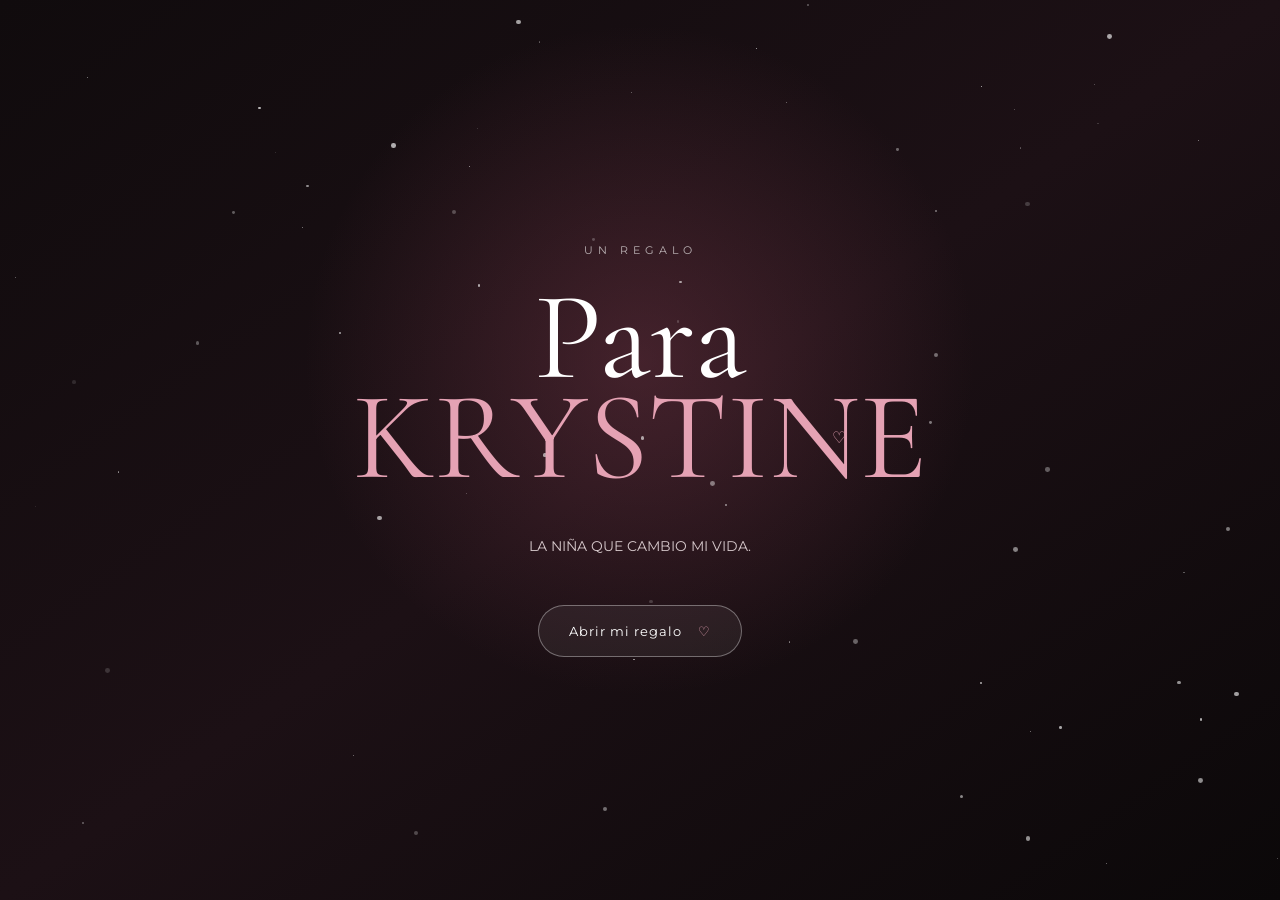
<file: index.html>
<!DOCTYPE html>
<html lang="es">
<head>
    <meta charset="UTF-8">
    <meta name="viewport" content="width=device-width, initial-scale=1.0">

    <title>Para Krystine 💕</title>

    <link rel="preconnect" href="https://fonts.googleapis.com">
    <link rel="preconnect" href="https://fonts.gstatic.com" crossorigin>

    <link href="https://fonts.googleapis.com/css2?family=Cormorant+Garamond:wght@400;500;600;700&family=Montserrat:wght@300;400;500;600&display=swap" rel="stylesheet">

    <link rel="stylesheet" href="style.css">
</head>

<body>

    <!-- =========================
         PANTALLA DE INICIO
    ========================== -->

    <section id="inicio" class="screen intro-screen">

        <div class="stars"></div>

        <div class="intro-content">

            <p class="small-text">UN REGALO</p>

            <h1>
                Para<br>
                <span>KRYSTINE</span>
            </h1>

            <p class="intro-description">
                LA NIÑA QUE CAMBIO MI VIDA.
            </p>

            <button class="main-button" onclick="comenzar()">
                Abrir mi regalo
                <span>♡</span>
            </button>

        </div>

        <div class="scroll-hint">
            <span>♡</span>
        </div>

    </section>


    <!-- =========================
         INTRODUCCIÓN
    ========================== -->

    <section id="intro" class="screen section-light hidden">

        <div class="content-container">

            <p class="section-number">UNA CARTA PARA TI</p>

            <h2>
                Antes de que leas esto...
            </h2>

            <div class="decorative-line"></div>

           <p class="normal-paragraph">
                Hola, mi amorcito.
            </p>

            <p class="normal-paragraph">
                Te escribí una carta bonita, espero que te guste mucho. La he estado trabajando durante varias noches ya hahaha.
            </p>

            <p class="normal-paragraph">
                La organicé como un viajecito de tren, así que cada una de las páginas que verás a continuación serán las estaciones de este viajecito.
            </p>

            <p class="normal-paragraph">
                Tambien quiero que sepas que esto que escribí no me alcanza para decirte todo lo que eres para mí, todo lo que me importas y todo lo que amo de ti.
            </p>

            <p class="normal-paragraph">
                Espero que la disfrutes mucho y que no sea demasiado texto. ❤️
            </p>

            <p class="normal-paragraph">
                <i><b>Nota: Las frases en tono rosa cuentan algo bonito tambien si las llegas a leer en conjunto asi que si lo deseas en otra ocasion podrias leer solo esas frases</b></i>
            </p>

            <button class="outline-button" onclick="mostrarSeccion('estacion1')">
                Quiero seguir leyendo →
            </button>

        </div>

    </section>


    <!-- =========================
         Estacion 1
    ========================== -->

    <section id="estacion1" class="screen section-dark hidden">

        <div class="content-container letter-container">

             <p class="section-number">Estación 1 —</p>
            
            <h2 class="light-title">
                Donde aprendí a admirarte
            </h2>
            
            <p class="section-description"><i>“Antes de decirte todo lo que tengo en el corazón, quiero detenerme un momento a hablar de ti.”</i></p>

            <div class="decorative-line pink"></div>
            
            <div class="letter">

                <p>
                    Hola, Krystine.
                </p>

                <p>
                    Hoy es tu cumpleaños y creo que hoy es un buen día para abrirte mi corazón por completo. El día de hoy, bueno, tú sabes que es demasiado importante para mí, porque marca el nacimiento de la persona que más amo en mi vida entera. Hoy es tu día y me gustaría recordarte lo importante que eres para mí, pero antes de hablar de nosotros quiero hablar de ti, de la persona que eres y de todas esas cosas que admiro de ti.
                </p>

                <p>
                    Krystine, quiero que sepas que estoy muy orgulloso de ti y lo digo en serio. Sé que día a día tú batallas con ciertas emociones que no puedes controlar, sé que continuamente estás luchando por estar bien y sé que te esfuerzas mucho por hacerlo. Y aun con todo ese peso, admiro mucho que te levantes, que vayas a la escuela, que regreses a casita y ayudes a tu mami, que tengas energías para hacer tus cosas y que sigas intentando, aunque a veces pueda sentirse como que nada avanza.
                </p>

                <p class="letterHighlight">
                    <b><i>Admiro mucho que, a pesar de todo, sigas adelante.</i></b>
                </p>

                <p>
                    Admiro que no te rindas a pesar de las dificultades. Admiro que seas súper dedicada con las cosas que te gustan y que no tengas miedo de probar o intentar cosas nuevas que llamen tu atención. Y admiro mucho que hayas decidido intentar la carrera que te interesaba, seguir tus sueños y no quedarte con las ganas de intentarlo. Sé que ahorita puede parecer un poco lejano, pesado o tedioso, pero aun así lo estás intentando y eso me hace sentir muy orgulloso de ti.
                </p>

                <p class="letterHighlight">
                    <b><i>Tal vez tú no lo veas así todos los días, pero yo sí, te veo.</i></b>
                </p>

                <p>
                    Veo y me doy cuenta de la forma en la que eres con las personas. Admiro que siempre trates de ser amigable y linda con los demás, no importa si los conoces o no. Admiro que te fijes en los sentimientos de las personas y que te importe cómo se sienten. Admiro que te rías de todo y que tengas esa forma tan bonita de querer.
                </p>

                <p class="letterHighlight">
                    <b><i>Admiro que ames desde el corazón.</i></b>
                </p>

                <p>
                    Que ames sin juzgar, sin presionar y desde el fondo de tu corazón. Creo que eso es algo muy especial de ti, algo que no todas las personas tienen, y yo nunca había conocido a una persona como tú. Una persona que puede estar pasando por momentos difíciles y aun así seguir teniendo amor para dar. Una persona que se preocupa por los sentimientos de los demás, que intenta ser amable y que sigue intentando con las cosas que quiere aunque a veces la vida se ponga difícil.
                </p>

                <p class="letterHighlight">
                    <b><i>Y eso dice mucho acerca de quién eres.</i></b>
                </p>

                <p>
                    Admiro que seas inteligente, que seas independiente, que seas libre y que sepas lo que quieres. Admiro que sepas mantener la calma cuando se necesita, que no te achiques ante nadie y que sepas darte a respetar. Admiro que sepas poner límites y que tengas claro lo que quieres y lo que no quieres permitir en tu vida. Admiro mucho a la mujer que eres.
                </p>

                <p>
                    Si alguien me llegara a preguntar qué tiene Krystine que hace que la admire tanto, yo respondería sin dudarlo ni un segundo:
                </p>

                <p class="letterHighlight">
                    <b><i>Tienes el corazón más hermoso que haya conocido.</i></b>
                </p>

                <p>
                    Por eso quería empezar esta carta hablándote de esto, quería que esta primera estación fuera sobre ti, sobre la persona que eres, sobre la mujer que admiro y sobre el corazón tan bonito que tienes.
                </p>

            </div>

            <button class="outline-button light-button" onclick="mostrarSeccion('estacion2')">
                Hay más... →
            </button>

        </div>

    </section>

    <!-- =========================
         Estacion 2
    ========================== -->

    <section id="estacion2" class="screen section-dark hidden">

        <div class="content-container letter-container">

             <p class="section-number">Estación 2 —</p>
            
            <h2 class="light-title">
                Donde me enamoré de ti
            </h2>
            
            <p class="section-description"><i>“Creo que mi corazón te escogió antes de que mi cabeza entendiera qué estaba pasando.”</i></p>

            <div class="decorative-line pink"></div>
            
            <div class="letter">

                <p>
                    Sabes algo...
                </p>
                
                <p>
                    Aún recuerdo el primer día que te conocí como si hubiera sido ayer. Aún recuerdo a aquella chica tímida que, sin dirigirme una sola palabra, se acercó a mí en un juego a darme un abrazo. Quién iba a decir que así sería como iniciaría todo.
                </p>

                <p>
                    No nos conocíamos, no sabíamos mucho uno del otro o quizá nada, y aun así las cosas se dieron para que tú y yo coincidiéramos así.
                </p>

                <p class="letterHighlight">
                    <b><i>Aún recuerdo lo hermoso que se sintió.</i></b>
                </p>

                <p>
                    Aún recuerdo la primera vez que jugamos juntos, la primera vez que escuché tu voz, la primera vez que te escuché reír, los primeros mensajes y cómo todo, poco a poco, se fue acomodando. No sé si fue el destino el que nos juntó, pero algo de lo que sí estoy seguro es que yo nunca había conectado con alguien así de bonito. Nunca había creado un vínculo así de fuerte.
                </p>

                <p class="letterHighlight">
                    <b><i>Lo más increíble de todo fue la velocidad a la que se desarrolló.</i></b>
                </p>

                <p>
                    Hasta la fecha me resulta muy extraño... Un día estaba preguntándote cosas para conocerte mejor, jugando contigo tranquilamente, y al otro día ya estábamos mandándonos besos, diciéndonos cosas bonitas, dándonos cariño, haciendo tonterías juntos, siendo cómplices, haciendo casitas juntos en nuestros juegos y hablándonos cursi.
                </p>

                <p class="letterHighlight">
                    <b><i>El amor nos alcanzó sin darnos cuenta.</i></b>
                </p>

                <p>
                    Amor, aún recuerdo el primer "te quiero" que me dijiste. Aún recuerdo cómo me advertiste que tenía que aguantarme lo cariñosa que eres. Aún recuerdo la primera vez que intimamos. Aún recuerdo la primera vez que se te salió decirme "te amo" mientras jugábamos Palworld. Aún recuerdo cómo te chiveabas por cualquier cosita y cómo me gustaba provocarlo. Aún recuerdo todos esos primeros días de nuestra relación y los atesoro muy bien en mi corazoncito.
                </p>

                <p class="letterHighlight">
                    <b><i>Y eso vuelve lo nuestro algo hermoso.</i></b>
                </p>

                <p>
                    Todo fluyó tan bonito que, cuando me di cuenta de lo que estaba pensando, ya le sonreía al teléfono con el simple hecho de ver una notificación con tu nombre y hasta la fecha cada vez que llega un mensaje tuyo, mi corazón da un salto y luego se calma, late más despacio, todo se vuelve más tranquilo, y durante esos segundos mi única prioridad es leer tus palabras.
                </p>

                <p class="letterHighlight">
                    <b><i>Me enamoré de ti.</i></b>
                </p>

                <p>
                    Por algo mis ojos te buscan. Por algo mis latidos te nombran. Por algo mi piel te anhela. Por algo mi lealtad te pertenece. Por algo mi mente no deja de pensarte.
                </p>

                <p>
                    Algo hemos de tener.
                </p>

                <p>
                    Algo hermoso eres en mi vida.
                </p>

                <p>
                    Algo...
                </p>

                <p>
                    O quizás todo.
                </p>

                <p class="letterHighlight">
                    <b><i>El regalo más hermoso que la vida me ha dado eres tú.</i></b>
                </p>

            </div>

            <button class="outline-button light-button" onclick="mostrarSeccion('estacion3')">
                Hay más... →
            </button>

        </div>

    </section>

    <!-- =========================
         Estacion 3
    ========================== -->

    <section id="estacion3" class="screen section-dark hidden">

        <div class="content-container letter-container">

            <p class="section-number">Estación 3 —</p>
            
            <h2 class="light-title">
                Donde descubrí todo lo que amo de ti
            </h2>
            
            <p class="section-description"><i>“Si alguna vez me preguntaran por qué te amo, creo que me quedaría corto intentando responder.”</i></p>

            <div class="decorative-line pink"></div>
            
            <div class="letter">

                <p>
                    Mi amor.
                </p>
                
                <p>
                    Esta estación es un poquito diferente a las anteriores. Esta es una sección un poquito más personal. Aquí quiero contarte todo lo que me hace amarte y, bueno, son demasiadas cosas, así que espero que estés lista. Estoy seguro de que algunas ya las sabes o ya te las he dicho, pero aun así quiero que queden escritas en una de estas secciones por si algún día vuelves aquí y puedas recordar todo lo que pasa en mi corazoncito. Obviamente, conforme pasen los días y los años a tu lado, esta sección podría crecer indefinidamente, así que te hablaré del hoy y de lo más importante. Quiero partir de esa frase:
                </p>

                <p class="letterHighlight">
                    <b><i>Te amo...</i></b>
                </p>

                <p>
                    Es una frase que para mí tiene mucho peso. Para mí, amar no es simplemente tenerte cariño. Para mí, amarte significa entregarme completamente a ti. Amarte significa ser tuyo, confiar ciegamente en ti. Amarte significa que te acepto tal cual y como eres. Amarte significa estar aquí para ti, acompañarte en cualquier aventura, estar aquí cuando las cosas vayan mal.
                </p>

                <p>
                    Para mí, un "te amo" es querer verte crecer. Es querer entenderte. Es construir algo bonito contigo. Amarte es preocuparme por ti. Amarte es sentirme tranquilo por un "ya llegué a casita". Amarte es sentir que mi día va a valer la pena cuando me dices "buenos días". Amarte es sentir que mi vida tiene sentido. Amarte es saber que puedo dormir tranquilo después de un "buenas noches, mi amor". Amarte es saber que detrás de cada beso que me das hay un cariño enorme. Amarte es sentir que me ves y que existo cada que tú me dices "te amo". Amarte es entender que cargo con una responsabilidad muy bonita de cuidar tu corazoncito. Amarte es querer ser el mejor novio para ti. Amarte es animarte a que sigas tus sueños. Amarte es estar ahí cuando todo falle. Amarte es quererte hacer la nena más feliz del mundo. Amarte es elegirte una y otra vez, incluso cuando no haga falta elegir, porque mi corazón ya tomó esa decisión hace mucho tiempo.
                </p>

                <p class="letterHighlight">
                    <b><i>Y amarte es haber encontrado en ti un hogar.</i></b>
                </p>

                <p>
                    Amo mucho cómo me trataste desde el inicio. Amo tu forma de querer. Amo que seas tan cariñosa conmigo. Amo que me digas que soy tuyo. Amo que aceptes que eres mía. Amo que seas tan paciente conmigo. Amo que me des mi lugar. Amo poder confiar en ti. Amo que me expreses lo que sientes. Amo que te comuniques conmigo.
                </p>

                <p class="letterHighlight">
                    <b><i>Amo la forma en que me quieres.</i></b>
                </p>

                <p>
                    Amo tu risa. Amo escucharte mandarme besitos. Amo tu voz. Amo escucharte susurrar. Amo escucharte bostezar. Amo cuando tarareas canciones mientras estás enfocada en algo, por algo eres mi Boo. Amo los ruidos que haces al dormir.
                </p>

                <p class="letterHighlight">
                    <b><i>Amo tu voz y tus pequeños sonidos.</i></b>
                </p>

                <p>
                    Amo lo hermosos que son tus ojitos, su forma y su color. Los amo demasiado. Amo tus labios. Amo tus manos. Amo tus uñas. Amo tu nariz. Amo tus pestañas. Amo tu cabello. Amo lo bonita que te ves usando pelucas.
                </p>

                <p class="letterHighlight">
                    <b><i>Amo lo bonita que eres.</i></b>
                </p>

                <p>
                    Amo que seas tan risueña. Amo tus gritos cuando estás en una situación de estrés. Amo que te asustes por cualquier cosita. Amo que te chivees con facilidad. Amo que seas distraída. Amo cuando te pones nerviosa. Amo que tengas tu lado grosero. Amo que se te olviden las cosas.
                </p>

                <p class="letterHighlight">
                    <b><i>Amo lo que te hace ser tú.</i></b>
                </p>

                <p>
                    Amo tu gusto por la música y, sobre todo, que te guste escuchar de todo. Amo tus gustos por la ropita. Amo que te guste el color rosa. Amo que te gusten las cosas girlies. Amo que te gusten los dinos. Amo que te guste el anime. Amo que te guste jugar videojuegos.
                </p>

                <p class="letterHighlight">
                    <b><i>Amo tus gustos.</i></b>
                </p>

                <p>
                    Amo lo trabajadora que eres. Amo que seas independiente. Amo que seas una hija tan bonita. Amo que estés incluso en los días donde no tengas mucha energía. Amo que tengas claro qué te gusta hacer conmigo. Amo que seas tryhard en los juegos. Amo cuando te enfocas en algo.
                </p>

                <p class="letterHighlight">
                    <b><i>Amo a la mujer que eres.</i></b>
                </p>

                <p>
                    Amo consentirte. Amo comprarte cuches. Amo tratarte bonito cuando estás en tu regla. Amo compartir momentos contigo. Amo probar juegos a tu lado. Amo hacer wishlists contigo. Amo compartir match en Discord. Amo que seas mi cómplice. Amo poder hablar de lo que sea contigo. Amo que me regales tu tiempo. Amo cuando nos tomamos fotitos en jueguitos. Amo hacer casitas contigo. Amo ver películas, series o animes contigo.
                </p>

                <p class="letterHighlight">
                    <b><i>Amo nuestro mundo.</i></b>
                </p>

                <p>
                    Amo que me pongas apodos cursis. Amo que me digas "Amorcito ameme!" cuando quieres un te amo. Amo cuando hablamos de tener nenes. Amo cuando me dices que te vas a quedar conmigo para siempre. Amo cuando me mandas fotos de tu día a día. Amo que me puedas hablar de lo que sea. Amo que estés conmigo en los buenos y los malos momentos. Amo cuando me das besos. Amo que me dejes consentirte.
                </p>

                <p class="letterHighlight">
                    <b><i>Amo las cosas que solo haces conmigo.</i></b>
                </p>

                <p>
                    Dos palabras no me son suficientes para explicarte lo que significas para mí, pero a pesar de que se quedan cortas, ahora sabes un poquito lo que significa cuando te digo “te amo”. Dos palabras que van cargadas de mucho significado. Dos palabras que te digo desde el fondo de mi corazón. Dos palabras que nunca quiero que olvides, no porque sea algo cursi, sino porque cuando yo te las digo significa cada una de las cosas que te acabo de mencionar y quiero que tengas claro que todo esto que te digo es porque te elegí hace mucho tiempo.
                </p>

                <p class="letterHighlight">
                    <b><i>Eres la niña de mis sueños.</i></b>
                </p>

            </div>

            <button class="outline-button light-button" onclick="mostrarSeccion('estacion4')">
                Hay más... →
            </button>

        </div>

    </section>

    <!-- =========================
         COSAS QUE AMO
    ========================== -->

    <section id="cosas" class="screen section-light hidden">

        <div class="content-container">

            <p class="section-number">03 — PEQUEÑAS COSAS</p>

            <h2>
                Cosas que amo de ti
            </h2>

            <p class="normal-paragraph center">
                [ESCRIBE AQUÍ UNA PEQUEÑA INTRODUCCIÓN]
            </p>

            <div class="love-grid">

                <div class="love-card">
                    <span>01</span>
                    <p>[COSA QUE AMAS DE ELLA]</p>
                </div>

                <div class="love-card">
                    <span>02</span>
                    <p>[COSA QUE AMAS DE ELLA]</p>
                </div>

                <div class="love-card">
                    <span>03</span>
                    <p>[COSA QUE AMAS DE ELLA]</p>
                </div>

                <div class="love-card">
                    <span>04</span>
                    <p>[COSA QUE AMAS DE ELLA]</p>
                </div>

                <div class="love-card">
                    <span>05</span>
                    <p>[COSA QUE AMAS DE ELLA]</p>
                </div>

                <div class="love-card">
                    <span>06</span>
                    <p>[COSA QUE AMAS DE ELLA]</p>
                </div>

            </div>

            <button class="outline-button" onclick="mostrarSeccion('recuerdos')">
                Nuestros recuerdos →
            </button>

        </div>

    </section>


    <!-- =========================
         RECUERDOS
    ========================== -->

    <section id="estacion4" class="screen section-light hidden">

        <div class="content-container">

            <p class="section-number">Estacion 4 —</p>

            <h2 class="light-title">
                Nosotros
            </h2>

            <div class="decorative-line pink"></div>

            <div class="memory-grid">

                <div class="memory-card">
                    <div class="photo-placeholder">
                        <img src="Fotos/foto2.png">
                        <small>Me encanta tomarme fotos contigo!</small>
                    </div>
                </div>

                <div class="memory-card">
                    <div class="photo-placeholder">
                        <img src="Fotos/foto17.jpg">
                        <small>Me encanta mandarte fotos de cosas que me hacen recordarte</small>
                    </div>
                </div>

                <div class="memory-card">
                    <div class="photo-placeholder">
                        <img src="Fotos/foto3.png">
                        <small>Que bonitos combinando</small>
                    </div>
                </div>

                <div class="memory-card">
                    <div class="photo-placeholder">
                        <img src="Fotos/foto24.jpg">
                        <small>Que bonita es mi novia! 😍</small>
                    </div>
                </div>

                <div class="memory-card">
                    <div class="photo-placeholder">
                        <img src="Fotos/foto8.png">
                        <small>Bonitos!</small>
                    </div>
                </div>

                <div class="memory-card">
                    <div class="photo-placeholder">
                        <img src="Fotos/foto12.png">
                        <small>Nuestro eclipse en Hytale</small>
                    </div>
                </div>

                <div class="memory-card">
                    <div class="photo-placeholder">
                        <img src="Fotos/foto1.png">
                        <small>Me encanta jugar de todo contigo</small>
                    </div>
                </div>

                <div class="memory-card">
                    <div class="photo-placeholder">
                        <img src="Fotos/foto21.jpg">
                        <small>Una lunita que usted me mando</small>
                    </div>
                </div>

                <div class="memory-card">
                    <div class="photo-placeholder">
                        <img src="Fotos/foto6.jpg">
                        <small>Bonitos abrazaditos</small>
                    </div>
                </div>

                <div class="memory-card">
                    <div class="photo-placeholder">
                        <img src="Fotos/foto28.png">
                        <small>Usted sabe que me encanta esta lunita 🥰</small>
                    </div>
                </div>

                <div class="memory-card">
                    <div class="photo-placeholder">
                        <img src="Fotos/foto14.jpg">
                        <small>Esta se veia hermosa, para usted!</small>
                    </div>
                </div>

                <div class="memory-card">
                    <div class="photo-placeholder">
                        <img src="Fotos/foto19.jpg">
                        <small>Su noviecito 😳</small>
                    </div>
                </div>

                <div class="memory-card">
                    <div class="photo-placeholder">
                        <img src="Fotos/foto5.png">
                        <small>Besitoo!</small>
                    </div>
                </div>

                <div class="memory-card">
                    <div class="photo-placeholder">
                        <img src="Fotos/foto26.jpg">
                        <small>Una lunita hermosa para usted!</small>
                    </div>
                </div>

                <div class="memory-card">
                    <div class="photo-placeholder">
                        <img src="Fotos/foto10.png">
                        <small>Algun dia estaremos asi ok?</small>
                    </div>
                </div>

                <div class="memory-card">
                    <div class="photo-placeholder">
                        <img src="Fotos/foto23.jpg">
                        <small>Lo mas precioso de mi vida!</small>
                    </div>
                </div>

                <div class="memory-card">
                    <div class="photo-placeholder">
                        <img src="Fotos/foto7.png">
                        <small>Combinando con su cookie 💕</small>
                    </div>
                </div>

                <div class="memory-card">
                    <div class="photo-placeholder">
                        <img src="Fotos/foto16.jpg">
                        <small>Una estrella fugaz para ti</small>
                    </div>
                </div>

                <div class="memory-card">
                    <div class="photo-placeholder">
                        <img src="Fotos/foto25.jpg">
                        <small>Me encantan tus ojitos lindos te lo juro</small>
                    </div>
                </div>

                <div class="memory-card">
                    <div class="photo-placeholder">
                        <img src="Fotos/foto9.webp">
                        <small>tu tan...</small>
                    </div>
                </div>

                <div class="memory-card">
                    <div class="photo-placeholder">
                        <img src="Fotos/foto11.webp">
                        <small>Y yo tan... 🤣</small>
                    </div>
                </div>

                <div class="memory-card">
                    <div class="photo-placeholder">
                        <img src="Fotos/foto4.png">
                        <small>Adoro como se ven nuestras llamaditas con nuestros match</small>
                    </div>
                </div>

                <div class="memory-card">
                    <div class="photo-placeholder">
                        <img src="Fotos/foto27.jpg">
                        <small>Uno de mis recuerdos mas bonitos!</small>
                    </div>
                </div>

                <div class="memory-card">
                    <div class="photo-placeholder">
                        <img src="Fotos/foto20.jpg">
                        <small>Su noviecito feli 😊</small>
                    </div>
                </div>

                <div class="memory-card">
                    <div class="photo-placeholder">
                        <img src="Fotos/foto15.jpg">
                        <small>Adoro su cabello natural 🤤</small>
                    </div>
                </div>

                <div class="memory-card">
                    <div class="photo-placeholder">
                        <img src="Fotos/foto22.jpg">
                        <small>Se ve tan hermosa aqui! 😍</small>
                    </div>
                </div>

                <div class="memory-card">
                    <div class="photo-placeholder">
                        <img src="Fotos/foto13.png">
                        <small>Me encanta esta fotito</small>
                    </div>
                </div>

                <div class="memory-card">
                    <div class="photo-placeholder">
                        <img src="Fotos/foto18.jpg">
                        <small>LA MEJOR DE TODAS</small>
                    </div>
                </div>


            </div>

            <button class="outline-button" onclick="mostrarSeccion('futuro')">
                Lo que viene ❤️
            </button>

        </div>

    </section>


    <!-- =========================
         FUTURO
    ========================== -->

    <section id="futuro" class="screen section-dark hidden">

        <div class="content-container letter-container">

            <p class="section-number">Estación 5 —</p>
            
            <h2 class="light-title">
                Donde elegí seguir caminando contigo
            </h2>
            
            <p class="section-description"><i>“No sé todo lo que nos espera en el camino, pero sé con quién quiero recorrerlo.”</i></p>

            <div class="decorative-line pink"></div>
            
            <div class="letter">

                <p>
                    Mi Princesa.
                </p>

                <p>
                    ¿Sabes...? Imaginar todo el camino que nos queda por delante siempre me ha hecho sentirme muy feliz, porque hay un millón de cosas que nos quedan por vivir juntos. A veces me pongo a imaginar nuestro futuro y me da mucha emoción pensar en todas esas cosas que todavía no existen más que en mi corazón, pero que estoy seguro de que algún día van a convertirse en parte de nuestros recuerdos. Me emociona pensar en todos esos momentos que aún no tienen una fecha o una historia que contar, pero que eventualmente van a convertirse en parte de nuestras memorias más preciadas.
                </p>

                <p class="letterHighlight">
                    <b><i>Te promento nunca dejar de crear recuerdos hermosos a tu lado.</i></b>
                </p>

                <p>
                    Yo quiero seguir siendo parte de tu vida. Hasta el último segundo quiero seguir a tu lado. Quiero seguir creando recuerdos contigo, quiero que crezcamos juntos y que podamos enfrentar cualquier adversidad como equipo, quiero seguir haciéndote feliz, amándote y consintiéndote. Quiero seguir construyendo nuestra relación de tal manera en la que yo, nosotros, sea tu espacio seguro. Quiero darte toda la tranquilidad que necesites. Quiero poder darte un lugar donde tú puedas respirar, soltar todo lo que te esté agobiando del día a día. Quiero que puedas olvidarte de todo un ratito cuando estés conmigo.
                </p>

                <p class="letterHighlight">
                    <b><i>Te prometo no dejar de elegirnos.</i></b>
                </p>

                <p>
                    Se me vienen muchas cosas que me gustaría hacer contigo a la mente. Quiero poder ver el cielo y las estrellas tomados de la mano. Quiero poder planear viajes contigo y eventualmente realizarlos. Quiero poder tener días en los que no hagamos absolutamente nada más que estar abrazaditos en cama. Quiero poder ver películas contigo mientras te abrazo y te acurrucas en mi pecho. Quiero verte graduarte. Quiero llevarte de compras. Quiero acompañarte y verte cumplir cada uno de esos sueños por los que hoy te esfuerzas tanto. Quiero llevarte a lugares muy bonitos. Quiero que nos podamos tomar muchas fotitos juntos y tener como un librito donde estén atesoradas todas nuestras aventuras y momentos más bonitos.
                </p>

                <p class="letterHighlight">
                    <b><i>Te prometo seguir teniendo muchas, muchísimas primeras veces.</i></b>
                </p>

                <p>
                    Porque aunque ya tenemos muchísimas primeras veces, me encanta pensar en todos esos momentos que nos están esperando. Mi amor, nos tocó un amor a distancia: decirnos "te amo" a través de una pantalla, darnos los buenos días o las buenas noches por medio de un mensaje. Nos tocó ser fuertes y demostrarle al mundo que no importa si estamos lejos, tú me amas y yo te amo a ti. Quiero luchar por ti. Nuestro amor se hace cada vez más real, más verdadero y más fuerte.
                </p>

                <p class="letterHighlight">
                    <b><i>Te prometo algún día encontrar tus ojos con una mirada mía.</i></b>
                </p>

                <p>
                    Quiero estar ahí cuando estés malita. Quiero poder consentirte cuando llegues cansada del trabajo: prender unas velitas, poner música tranquila, darte un bañito, tenerte tus chuches favoritos, llevarte a la cama y darte un masaje, hacerte piojito hasta que te quedes dormida. Quiero poder acompañarte en los días que necesites silencio. Quiero consentirte mucho. Quiero proveerte todo lo que necesites.
                </p>

                <p class="letterHighlight">
                    <b><i>Te prometo cuidarte.</i></b>
                </p>

                <p>
                    Me encanta saber que, aunque ya hemos construido algo muy bonito, todavía queda mucho camino por recorrer. Y aunque aún estemos lejos, como tú me lo dijiste una vez, me consuela saber que estamos bajo la misma luna y las mismas estrellas. Sé que si yo miro la luna puedo encontrarte, puedo tenerte cerquita. No necesito tocarte para saber que mi corazón es completamente tuyo. Yo soy tuyo y es verdad que moriría por darte un beso, sentir tus manos, olerte, sentir tu presencia, conocer tus gestos, pero seguiré siendo muy paciente porque lo mejor es lo que más se hace esperar. Y cuando llegue ese momento en el que podamos estar juntos por primera vez, será algo muy bonito. Sé que voy a correr a abrazarte en el primer momento en el que te vea, hahaha.
                </p>

                <p class="letterHighlight">
                    <b><i>Te prometo hacerte la mujer más feliz del mundo.</i></b>
                </p>

                <p>
                    No tienes idea de lo mucho que te pienso, mi amorcito. No hay ni un segundo en el que no existas en mi mente. Todo lo que veo me recuerda a ti, todo lo que pienso lo relaciono contigo, me imagino haciéndolo contigo y te prometo que quiero seguir convirtiéndome en el mejor novio que nunca hayas tenido. Quiero que estés bien siempre porque si tú eres feliz, yo lo seré. Y sé que juntos podemos ser muy felices.
                </p>

                <p>
                    Todo estre tiempo a tu lado me ha demostrado que no necesito nada más en mi vida. Tú eres mi todo, tú eres mi luz, mi hogar, mi lugar seguro, la niña de mis sueños. JAMÁS olvides o dudes que te amo con todo mi corazón.
                </p>

                <p class="letterHighlight">
                    <b><i>Te prometo amarte y respetarte hasta el final de los días.</i></b>
                </p>
                
                <p>
                    Mi corazón es tuyo, lo sabes, ¿verdad? Cuídalo, ámalo. Te pertenece a ti, mi amor, y nunca olvides que aquí estaré para lo que sea que necesites. No solo te daré amor, te daré apoyo, confianza y, sobre todo...
                </p>

                <p class="letterHighlight">
                    <b><i>Te prometo ser todo lo que necesites.</i></b>
                </p>

            </div>

            <button class="outline-button light-button" onclick="mostrarSeccion('final')">
                Y por ultimo... →
            </button>

        </div>

    </section>


    <!-- =========================
         FINAL
    ========================== -->

    <section id="final" class="screen final-screen hidden">

        <div class="hearts-container"></div>

        <div class="final-content">

            <p class="small-text">FELIZ PUMPLEAÑOS!</p>

            <h1>
                MI AMOR!
            </h1>

            <p class="final-message">
                <br> llegamos al final de este pequeño viaje...
            </p>

            <p class="final-message">
                <br> Solo me queda desearte un muy bonito cumpleaños, mi vida. Muchísimas gracias por haberme acompañado ya tanto tiempo y por todo el amor que me das. Estoy muy, muy feliz de que seas mi novia y estoy muy contento de poder pasar un cumpleaños más a tu lado.
            </p>

            <p class="final-message">
                Como ya te lo había dicho antes, yo jamás voy a permitir que tu cumple pase desapercibido y siempre me voy a esforzar por hacerlo un día especial y bonito, porque te amo y quiero hacerte muy, muy feliz.
            </p>

            <p class="final-message">
               Te deseo que todos tus sueños se cumplan y que sigas logrando todo lo que te propongas, mi amor. No olvides que tú tienes a un cómplice que siempre va a estar para ti, en las buenas y en las malas. Te deseo mucha salud y que cumplas muchos años más, aunque para mí siempre vas a ser mi niña consentida, no importa el tiempo que pase.
            </p>

            <div class="final-heart">
                ♥
            </div>

            <p class="final-signature">
                Tu noviecito
            </p>

            <button class="restart-button" onclick="volverInicio()">
                Volver a empezar ↻
            </button>

        </div>

    </section>


    <!-- Música opcional -->
    <!--
    <audio id="music" loop>
        <source src="music/cancion.mp3" type="audio/mpeg">
    </audio>
    -->


    <script src="script.js"></script>

</body>
</html>
</file>
<file: style.css>
/* =========================================
   CONFIGURACIÓN GENERAL
========================================= */

* {
    margin: 0;
    padding: 0;
    box-sizing: border-box;
}

html {
    scroll-behavior: smooth;
}

body {
    font-family: 'Montserrat', sans-serif;
    background: #0e0b0c;
    color: #292124;
    overflow-x: hidden;
}

button {
    font-family: inherit;
    cursor: pointer;
}

.scroll-hint {
    position: absolute;
    top: 47.5%;
    left: 65%;
    color: #e5a2b4
}

/* =========================================
   PANTALLAS
========================================= */

.screen {
    min-height: 100vh;
    width: 100%;
    position: relative;

    display: flex;
    justify-content: center;
    align-items: center;

    padding: 70px 25px;

    transition: opacity 0.8s ease;
}

.hidden {
    display: none !important;
}


/* =========================================
   PORTADA
========================================= */

.intro-screen {
    background:
        radial-gradient(
            circle at 50% 40%,
            rgba(145, 68, 88, 0.35),
            transparent 40%
        ),
        linear-gradient(
            145deg,
            #100b0d,
            #1c1015 50%,
            #0b0809
        );

    color: white;
    text-align: center;
    overflow: hidden;
}

.intro-content {
    position: relative;
    z-index: 2;
    max-width: 700px;
}

.small-text {
    font-size: 11px;
    letter-spacing: 5px;
    opacity: 0.65;
    margin-bottom: 30px;
}

.intro-content h1 {
    font-family: 'Cormorant Garamond', serif;
    font-size: clamp(65px, 12vw, 125px);
    line-height: 0.8;
    font-weight: 400;
    margin-bottom: 45px;
}

.intro-content h1 span {
    color: #e5a2b4;
}

.intro-description {
    max-width: 500px;
    margin: auto;
    font-size: 14px;
    line-height: 2;
    color: #d6c8cb;
    margin-bottom: 45px;
}


/* =========================================
   BOTONES
========================================= */

.main-button {
    border: 1px solid rgba(255,255,255,0.35);
    background: rgba(255,255,255,0.06);
    color: white;

    padding: 17px 30px;
    border-radius: 100px;

    font-size: 13px;
    letter-spacing: 1px;

    transition: all 0.3s ease;
}

.main-button span {
    margin-left: 12px;
    color: #e5a2b4;
}

.main-button:hover {
    background: #e5a2b4;
    border-color: #e5a2b4;
    color: #24151a;
    transform: translateY(-3px);
}

.outline-button {
    margin-top: 55px;

    background: transparent;
    border: 1px solid #a47784;

    color: #694752;

    padding: 15px 25px;
    border-radius: 100px;

    font-size: 12px;
    letter-spacing: 1px;

    transition: all 0.3s ease;
}

.outline-button:hover {
    background: #694752;
    color: white;
    transform: translateY(-3px);
}

.light-button {
    color: #e5a2b4;
    border-color: #a86d7d;
}

.light-button:hover {
    background: #e5a2b4;
    color: #211116;
}


/* =========================================
   SECCIONES CLARAS
========================================= */

.section-light {
    background:
        radial-gradient(
            circle at 80% 20%,
            rgba(229,162,180,0.15),
            transparent 30%
        ),
        #e5a2b4;
}

.content-container {
    width: 100%;
    max-width: 900px;
    text-align: center;
}

.section-number {
    font-size: 16px;
    letter-spacing: 4px;
    color: #a47784;
    margin-top: 20px;
    margin-bottom: 10px;
}

.section-description {
    font-size: 16px;
    letter-spacing: 0px;
    color: #a47784;
    margin-top: 20px;
    margin-bottom: 10px;
}

.content-container h2 {
    font-family: 'Cormorant Garamond', serif;
    font-size: clamp(45px, 7vw, 75px);
    line-height: 0.95;
    font-weight: 500;
    color: #302326;
}

.decorative-line {
    width: 50px;
    height: 1px;
    background: #a47784;
    margin: 30px auto;
}

.big-paragraph {
    max-width: 680px;
    margin: 0 auto 25px;
    font-family: 'Cormorant Garamond', serif;
    font-size: 28px;
    line-height: 1.5;
}

.normal-paragraph {
    max-width: 650px;
    margin: auto;
    font-size: 14px;
    line-height: 2;
    color: #75686b;
}

.center {
    margin-top: 25px;
}


/* =========================================
   SECCIONES OSCURAS
========================================= */

.section-dark {
    background:
        radial-gradient(
            circle at 20% 20%,
            rgba(145,68,88,0.20),
            transparent 30%
        ),
        #120d0f;

    color: #eee4e6;
}

.light-title {
    color: #f5e9ec !important;
}

.pink {
    background: #c27d90;
}


/* =========================================
   CARTA
========================================= */

.letter-container {
    max-width: 780px;
}

.letter {
    text-align: left;
    margin: 50px auto 0;

    max-width: 680px;

    font-family: 'Lora', serif;
    font-size: 18px;
    line-height: 1.5;

    color: #d9cccf;
}

.letterHighlight {
    text-align: left;
    margin: 50px auto 0;

    max-width: 680px;

    font-family: 'Cormorant Garamond', serif;
    font-size: 22px;
    line-height: 1.5;

    color: #a47784;
}

.letter p {
    margin-bottom: 30px;
}

.signature {
    text-align: right;
    font-size: 30px;
    color: #e5a2b4;
    margin-top: 50px;
}


/* =========================================
   COSAS QUE AMO
========================================= */

.love-grid {
    margin-top: 55px;

    display: grid;
    grid-template-columns: repeat(3, 1fr);

    gap: 15px;
}

.love-card {
    min-height: 170px;

    padding: 25px;

    background: rgba(255,255,255,0.65);
    border: 1px solid rgba(120,90,100,0.12);

    display: flex;
    flex-direction: column;
    justify-content: space-between;

    text-align: left;

    transition: all 0.35s ease;
}

.love-card:hover {
    transform: translateY(-7px);
    box-shadow: 0 20px 40px rgba(80,40,50,0.08);
}

.love-card span {
    font-size: 11px;
    color: #a47784;
}

.love-card p {
    font-family: 'Cormorant Garamond', serif;
    font-size: 23px;
    line-height: 1.15;
}


/* =========================================
   RECUERDOS
========================================= */

.memory-grid {
    margin-top: 50px;

    display: grid;
    grid-template-columns: repeat(3, 1fr);

    gap: 20px;
}

.memory-card {
    text-align: left;
}

.photo-placeholder {
    width: 100%;
    aspect-ratio: 4 / 5;

    background:
        linear-gradient(
            135deg,
            hwb(0 100% 0%),
            hsl(0, 0%, 100%)
        );

    border: 1px solid rgba(255,255,255,0.08);

    display: flex;
    align-items: center;
    justify-content: center;

    flex-direction: column;

    color: #9c8188;

    transition: transform 0.4s ease;
}

.photo-placeholder img {
    width: 95%;
    height: 75%;
    object-fit: cover;
    display: block;
    margin-bottom: 30px;
}

.photo-placeholder span {
    font-size: 25px;
    margin-bottom: 10px;
}

.photo-placeholder:hover {
    transform: scale(1.02);
}

.photo-placeholder small {
    letter-spacing: 3px;
    font-size: 9px;
}

.memory-text {
    padding: 18px 3px;
}

.memory-text h3 {
    font-family: 'Cormorant Garamond', serif;
    color: #f0dce1;
    font-size: 24px;
    font-weight: 500;
    margin-bottom: 8px;
}

.memory-text p {
    color: #9f8e93;
    font-size: 11px;
    line-height: 1.8;
}


/* =========================================
   FUTURO
========================================= */

.future-container {
    max-width: 750px;
}


/* =========================================
   FINAL
========================================= */

.final-screen {
    background:
        radial-gradient(
            circle at center,
            rgba(145,68,88,0.35),
            transparent 45%
        ),
        #100b0d;

    color: white;
    text-align: center;
    overflow: hidden;
}

.final-content {
    position: relative;
    z-index: 2;
    max-width: 700px;
}

.final-content h1 {
    font-family: 'Cormorant Garamond', serif;
    font-size: clamp(70px, 14vw, 140px);
    font-weight: 400;
    line-height: 0.8;

    color: #e5a2b4;
}

.final-heart {
    color: #e5a2b4;
    font-size: 35px;
    margin: 35px 0;
    animation: heartbeat 1.8s infinite;
}

.final-message {
    font-family: 'Cormorant Garamond', serif;
    font-size: 26px;
    line-height: 1.5;

    color: #d9cccf;
}

.final-signature {
    margin-top: 35px;
    color: #e5a2b4;
    font-family: 'Cormorant Garamond', serif;
    font-size: 28px;
}

.restart-button {
    margin-top: 50px;

    background: transparent;
    border: none;

    color: #8e777d;

    font-size: 11px;
    letter-spacing: 1px;
}


/* =========================================
   CORAZONES
========================================= */

.hearts-container {
    position: absolute;
    inset: 0;
    pointer-events: none;
}

.floating-heart {
    position: absolute;

    color: rgba(229,162,180,0.45);

    animation: floatUp linear forwards;
}


/* =========================================
   ANIMACIONES
========================================= */

@keyframes heartbeat {

    0%, 100% {
        transform: scale(1);
    }

    50% {
        transform: scale(1.25);
    }
}

@keyframes floatUp {

    from {
        transform: translateY(100vh) rotate(0deg);
        opacity: 0;
    }

    20% {
        opacity: 1;
    }

    to {
        transform: translateY(-120px) rotate(25deg);
        opacity: 0;
    }
}

@keyframes fadeIn {

    from {
        opacity: 0;
        transform: translateY(25px);
    }

    to {
        opacity: 1;
        transform: translateY(0);
    }
}

.fade-in {
    animation: fadeIn 1s ease forwards;
}


/* =========================================
   RESPONSIVE / CELULAR
========================================= */

@media (max-width: 700px) {

    .screen {
        padding: 60px 20px;
    }

    .intro-content h1 {
        font-size: 75px;
    }

    .love-grid {
        grid-template-columns: 1fr 1fr;
    }

    .memory-grid {
        grid-template-columns: 1fr;
        max-width: 350px;
        margin-left: auto;
        margin-right: auto;
    }

    .letter {
        font-size: 21px;
    }

    .big-paragraph {
        font-size: 25px;
    }
}


@media (max-width: 450px) {

    .love-grid {
        grid-template-columns: 1fr;
    }

    .intro-content h1 {
        font-size: 65px;
    }

    .content-container h2 {
        font-size: 52px;
    }

    .letter {
        font-size: 20px;
    }

}

@keyframes twinkle {
    0% {
        opacity: 0.1;
        transform: scale(0.8);
    }

    50% {
        opacity: 0.8;
        transform: scale(1);
    }

    100% {
        opacity: 0.2;
        transform: scale(0.8);
    }
}
</file>
